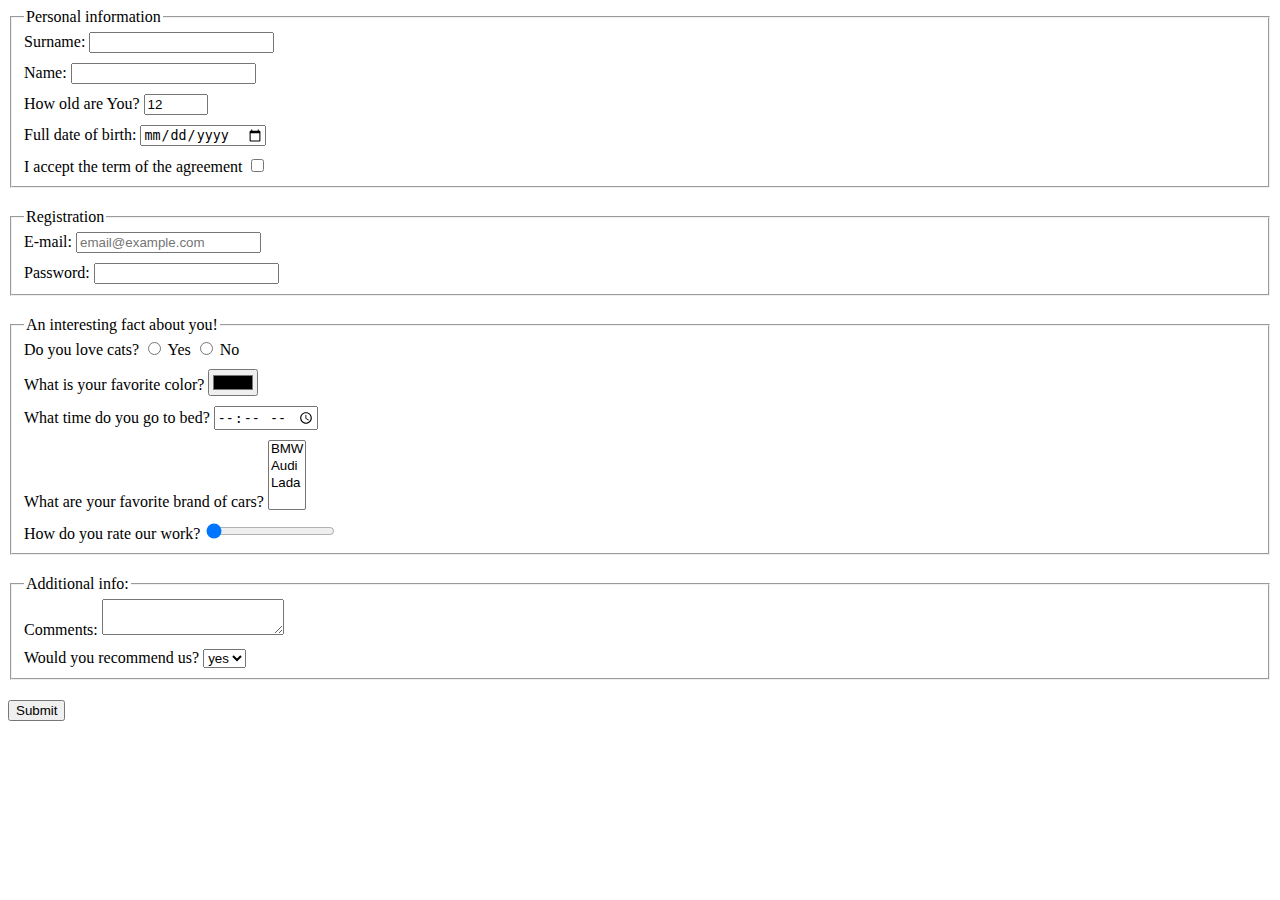
<file: index.html>
<!doctype html><html lang="en"><head><meta charset="UTF-8"><meta name="viewport" content="width=device-width, user-scalable=no, initial-scale=1.0, maximum-scale=1.0, minimum-scale=1.0"><meta http-equiv="X-UA-Compatible" content="ie=edge"><title>HTML Form</title><link rel="stylesheet" href="style.11c262c4.css"></head><body> <form action="https://mate-academy-form-lesson.herokuapp.com/create-application" method="post"> <fieldset class="form-fieldset"> <legend>Personal information</legend> <label class="form-field"> Surname: <input type="text" name="surname" minlength="2" maxlength="50" autocomplete="off" required> </label> <label class="form-field"> Name: <input type="text" name="name" minlength="2" maxlength="50" autocomplete="off" required> </label> <label class="form-field"> How old are You? <input type="number" name="age" min="1" max="100" value="12" required> </label> <label class="form-field"> Full date of birth: <input type="date" name="birdthdate"> </label> <label class="form-field last-field"> I accept the term of the agreement <input type="checkbox" name="terms" required> </label> </fieldset> <fieldset class="form-fieldset"> <legend>Registration</legend> <label class="form-field"> E-mail: <input type="email" name="email" placeholder="email@example.com" autocomplete="off" required> </label> <label class="form-field last-field"> Password: <input type="password" name="password" autocomplete="off" required> </label> </fieldset> <fieldset class="form-fieldset"> <legend>An interesting fact about you!</legend> <label class="form-field"> Do you love cats? <label> <input type="radio" name="loveCat" value="Y"> Yes </label> <label> <input type="radio" name="loveCat" value="N"> No </label> </label> <label class="form-field"> What is your favorite color? <input type="color" name="color"> </label> <label class="form-field"> What time do you go to bed? <input type="time" name="timeToBed"> </label> <label class="form-field"> What are your favorite brand of cars? <select name="car" multiple> <option value="bmw">BMW</option> <option value="audi">Audi</option> <option value="Lada">Lada</option> </select> </label> <label class="form-field last-field"> How do you rate our work? <input type="range" name="rating" value="0" min="0" max="10" step="1"> </label> </fieldset> <fieldset class="form-fieldset"> <legend>Additional info:</legend> <label class="form-field"> Comments: <textarea name="comment"></textarea> </label> <label class="form-field last-field"> Would you recommend us? <select name="recomend"> <option value="Y">yes</option> <option value="N">no</option> </select> </label> </fieldset> <button type="submit"> Submit </button> </form> <script type="text/javascript" src="main.5883b77c.js"></script> </body></html>
</file>
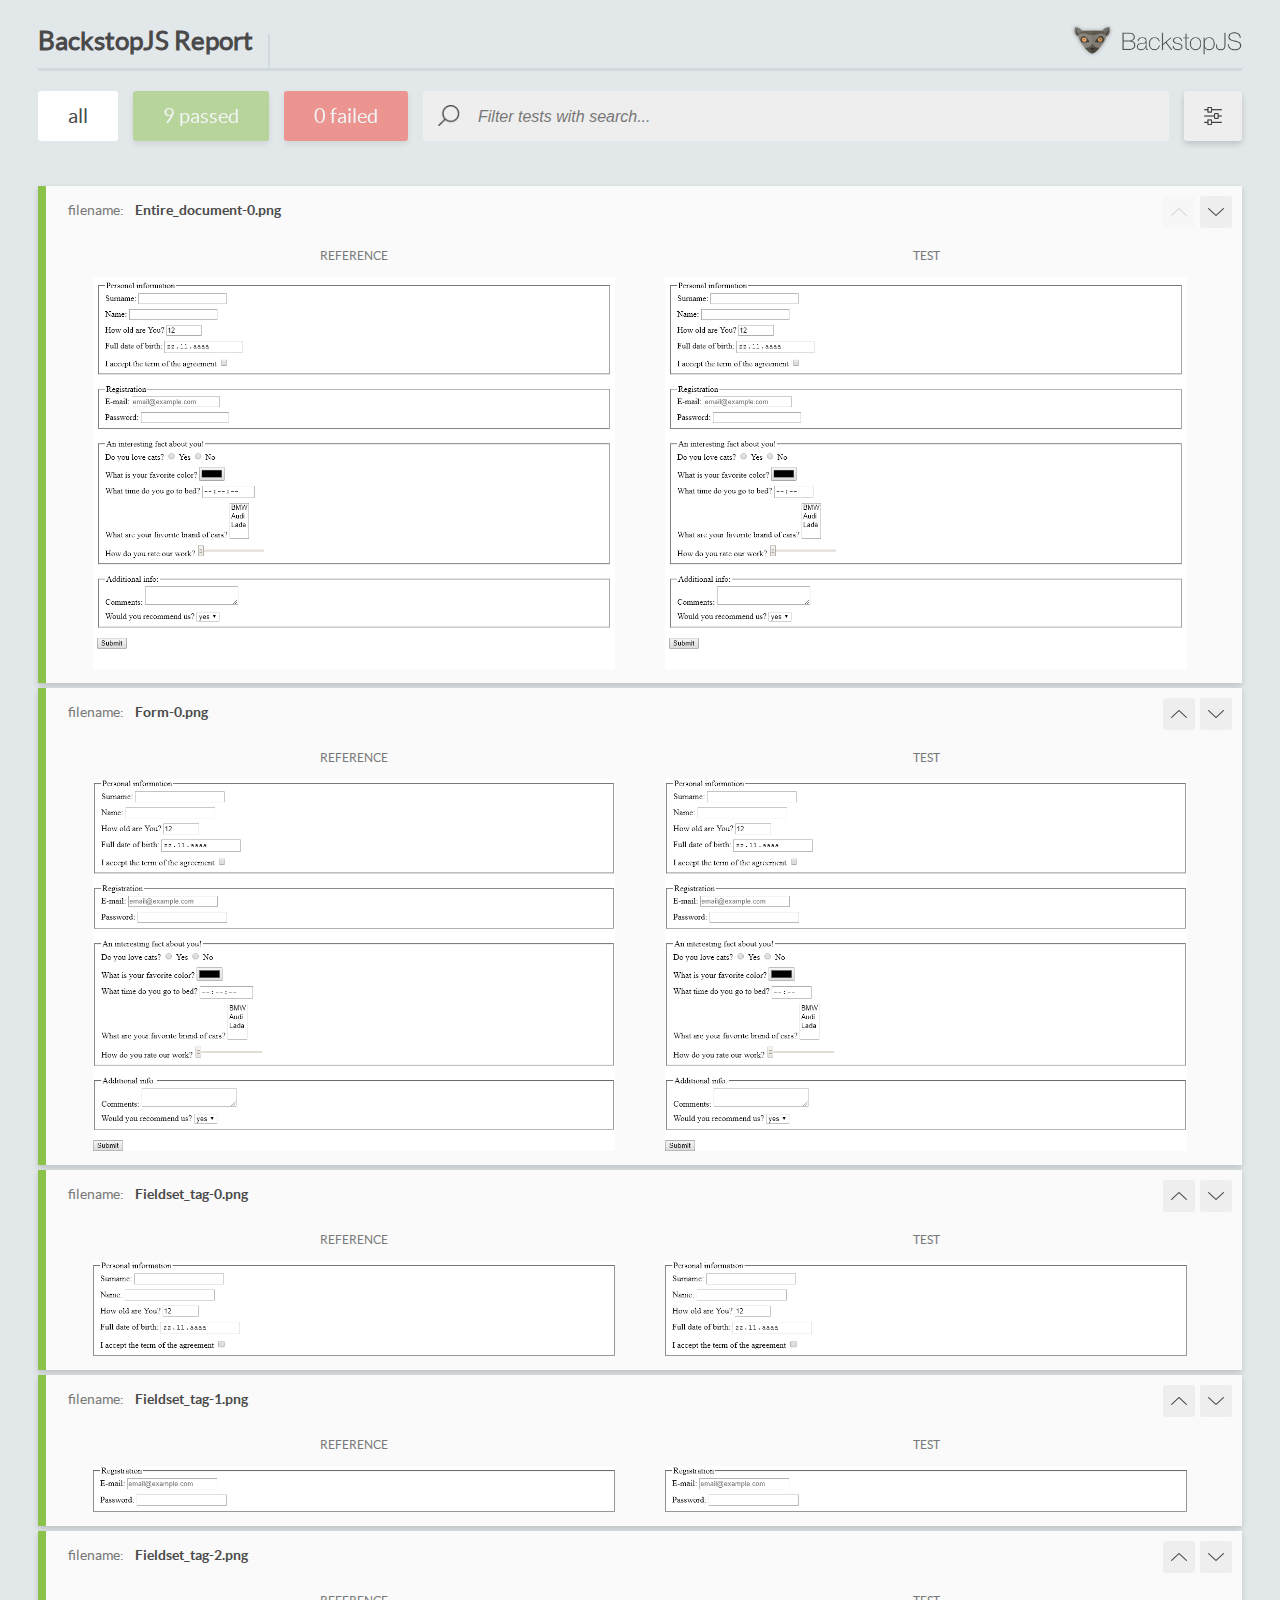
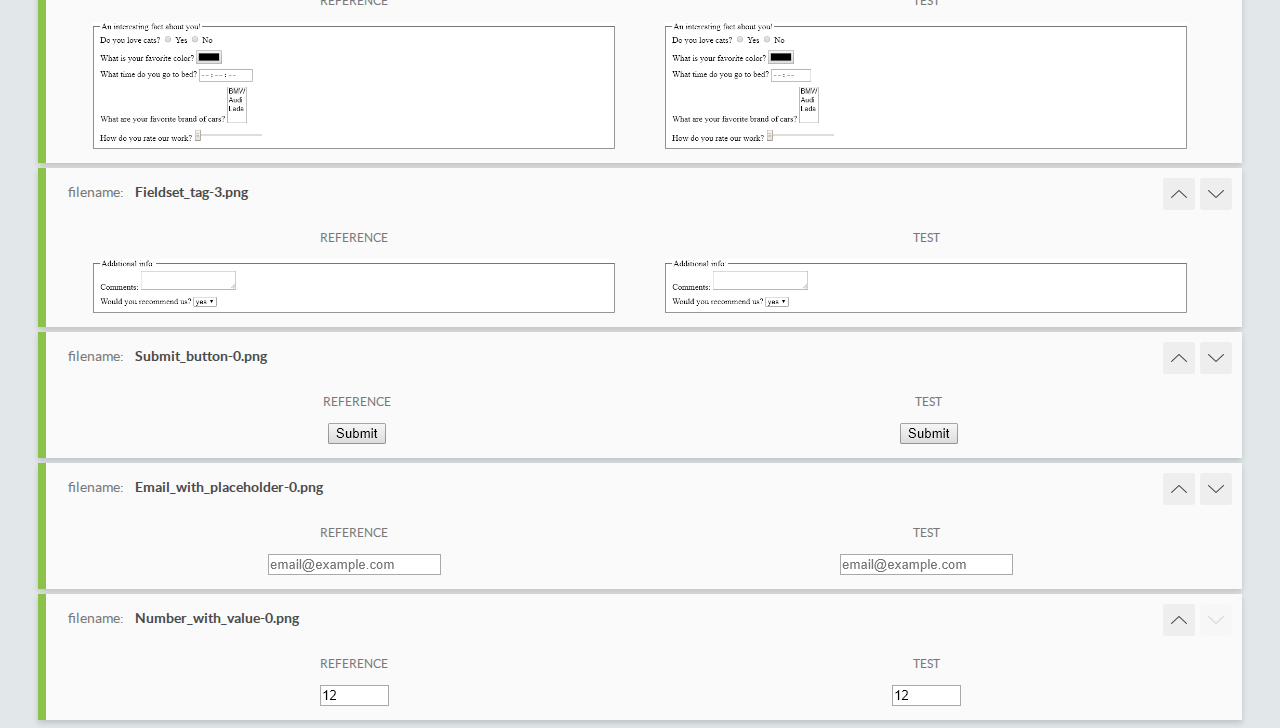
<file: report/html_report/index.html>
<!DOCTYPE html>
<html>
  <head>
    <meta charset="utf-8">
    <title>BackstopJS Report</title>

    <style>
      @font-face {
          font-family: 'latoregular';
          src: url('./assets/fonts/lato-regular-webfont.woff2') format('woff2'),
              url('./assets/fonts/lato-regular-webfont.woff') format('woff');
          font-weight: 400;
          font-style: normal;
      }
      @font-face {
          font-family: 'latobold';
          src: url('./assets/fonts/lato-bold-webfont.woff2') format('woff2'),
              url('./assets/fonts/lato-bold-webfont.woff') format('woff');
          font-weight: 700;
          font-style: normal;
      }

      .ReactModal__Body--open {
          overflow: hidden;
      }
      .ReactModal__Body--open .header {
        display: none;
      }

    </style>
  </head>
  <body style="background-color: #E2E7EA">
    <div id="root">

    </div>
    <script type="text/javascript">
      function report (report) { // eslint-disable-line no-unused-vars
        window.tests = report;
      }
    </script>
    <script type="text/javascript" src="config.js"></script>
    <script type="text/javascript" src="index_bundle.js"></script>
  </body>
</html>
</file>
<file: style.11c262c4.css>
.form-field{display:block;margin-bottom:10px}.last-field{margin-bottom:0}.form-fieldset{margin-bottom:20px}
/*# sourceMappingURL=style.11c262c4.css.map */
</file>
